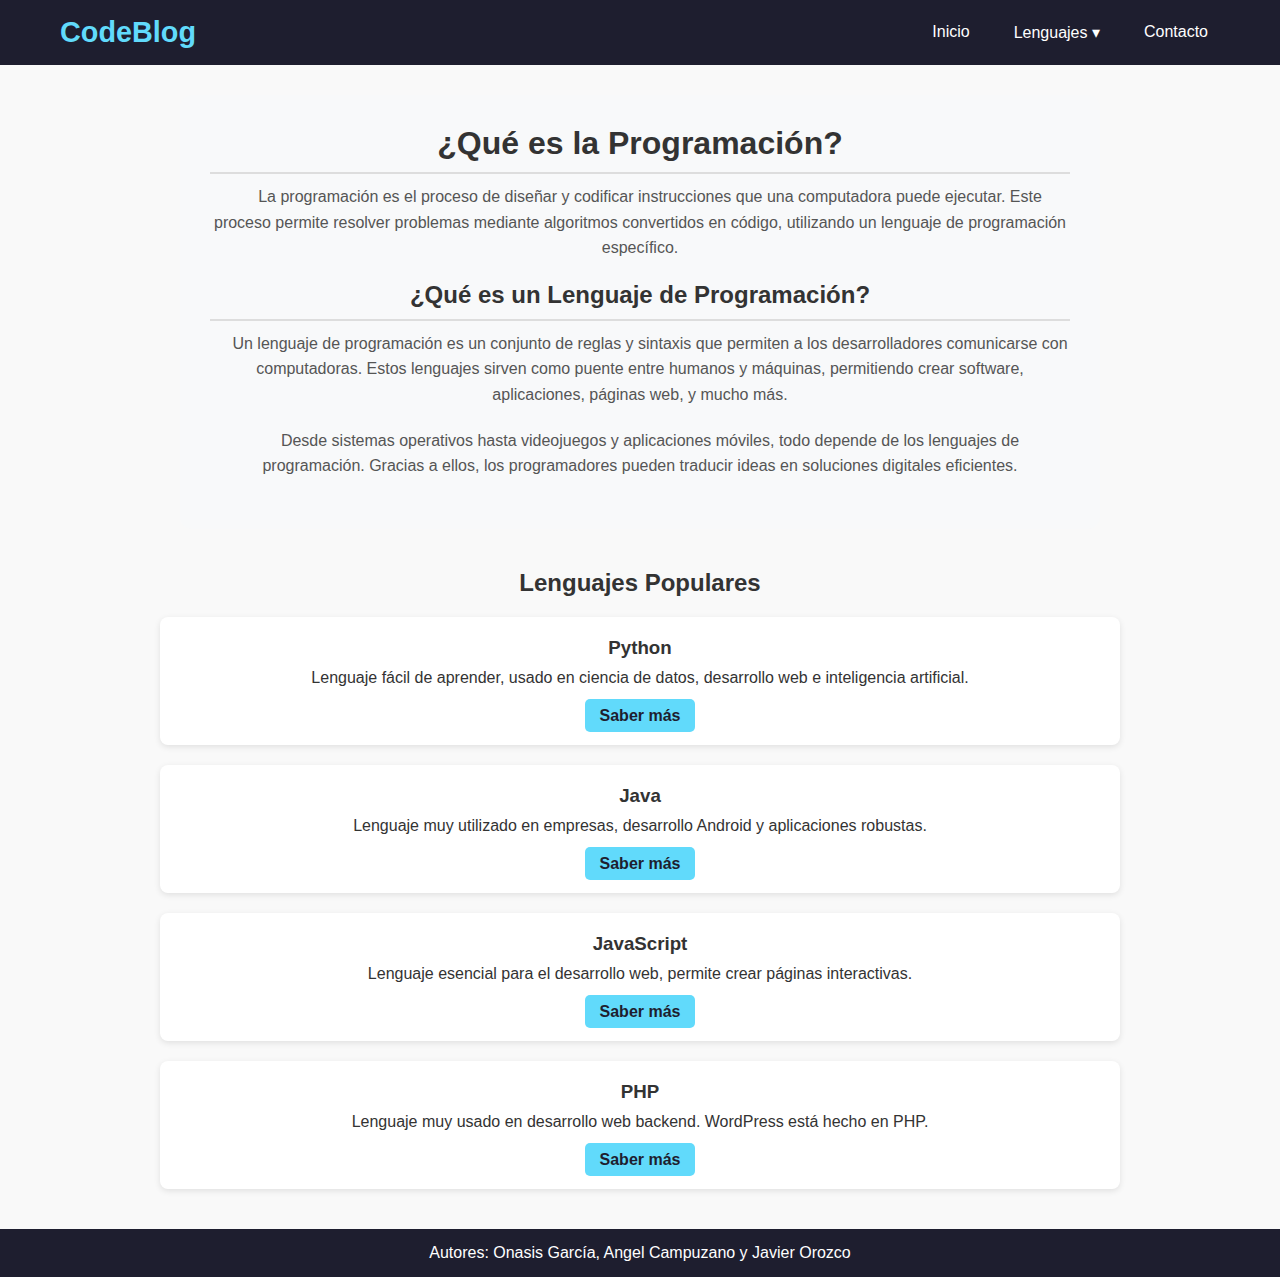
<file: index.html>
<!DOCTYPE html>
<html lang="es">
<head>
  <meta charset="UTF-8" />
  <meta name="viewport" content="width=device-width, initial-scale=1.0"/>
  <title>Blog de Programación</title>
  <link rel="stylesheet" href="estilos.css" />
</head>
<body>
  <header>
    <nav>
      <div class="logo">CodeBlog</div>
      <ul class="nav-links">
        <li><a href="index.html">Inicio</a></li>
        <li class="dropdown">
          <a href="#">Lenguajes ▾</a>
          <ul class="dropdown-menu">
            <li><a href="Python.html">Python</a></li>
            <li><a href="java.html">Java</a></li>
            <li><a href="javascript.html">JavaScript</a></li>
            <li><a href="php.html">PHP</a></li>
          </ul>
        </li>
        <li><a href="#">Contacto</a></li>
      </ul>
    </nav>
  </header>

  <main>
    <section class="intro">
  <h1>¿Qué es la Programación?</h1>
  <p>
    La programación es el proceso de diseñar y codificar instrucciones que una computadora puede ejecutar. 
    Este proceso permite resolver problemas mediante algoritmos convertidos en código, utilizando un lenguaje de programación específico.
  </p>

  <h2>¿Qué es un Lenguaje de Programación?</h2>
  <p>
    Un lenguaje de programación es un conjunto de reglas y sintaxis que permiten a los desarrolladores comunicarse con computadoras. 
    Estos lenguajes sirven como puente entre humanos y máquinas, permitiendo crear software, aplicaciones, páginas web, y mucho más.
  </p>
  <p>
    Desde sistemas operativos hasta videojuegos y aplicaciones móviles, todo depende de los lenguajes de programación. 
    Gracias a ellos, los programadores pueden traducir ideas en soluciones digitales eficientes.
  </p>
</section>

    <section class="lenguajes">
      <h2 style="padding: 20px;">Lenguajes Populares</h2>
      <div class="card">
        <h3>Python</h3>
        <p>Lenguaje fácil de aprender, usado en ciencia de datos, desarrollo web e inteligencia artificial.</p>
        <a class="btn" href="Python.html">Saber más</a>
      </div>

      <div class="card">
        <h3>Java</h3>
        <p>Lenguaje muy utilizado en empresas, desarrollo Android y aplicaciones robustas.</p>
        <a class="btn" href="java.html">Saber más</a>
      </div>

      <div class="card">
        <h3>JavaScript</h3>
        <p>Lenguaje esencial para el desarrollo web, permite crear páginas interactivas.</p>
        <a class="btn" href="javascrift.html">Saber más</a>
      </div>

      <div class="card">
        <h3>PHP</h3>
        <p>Lenguaje muy usado en desarrollo web backend. WordPress está hecho en PHP.</p>
        <a class="btn" href="php.html">Saber más</a>
      </div>
    </section>
  </main>

  <footer>
    <p>Autores: Onasis García, Angel Campuzano y Javier Orozco</p>
  </footer>
</body>
</html>
</file>
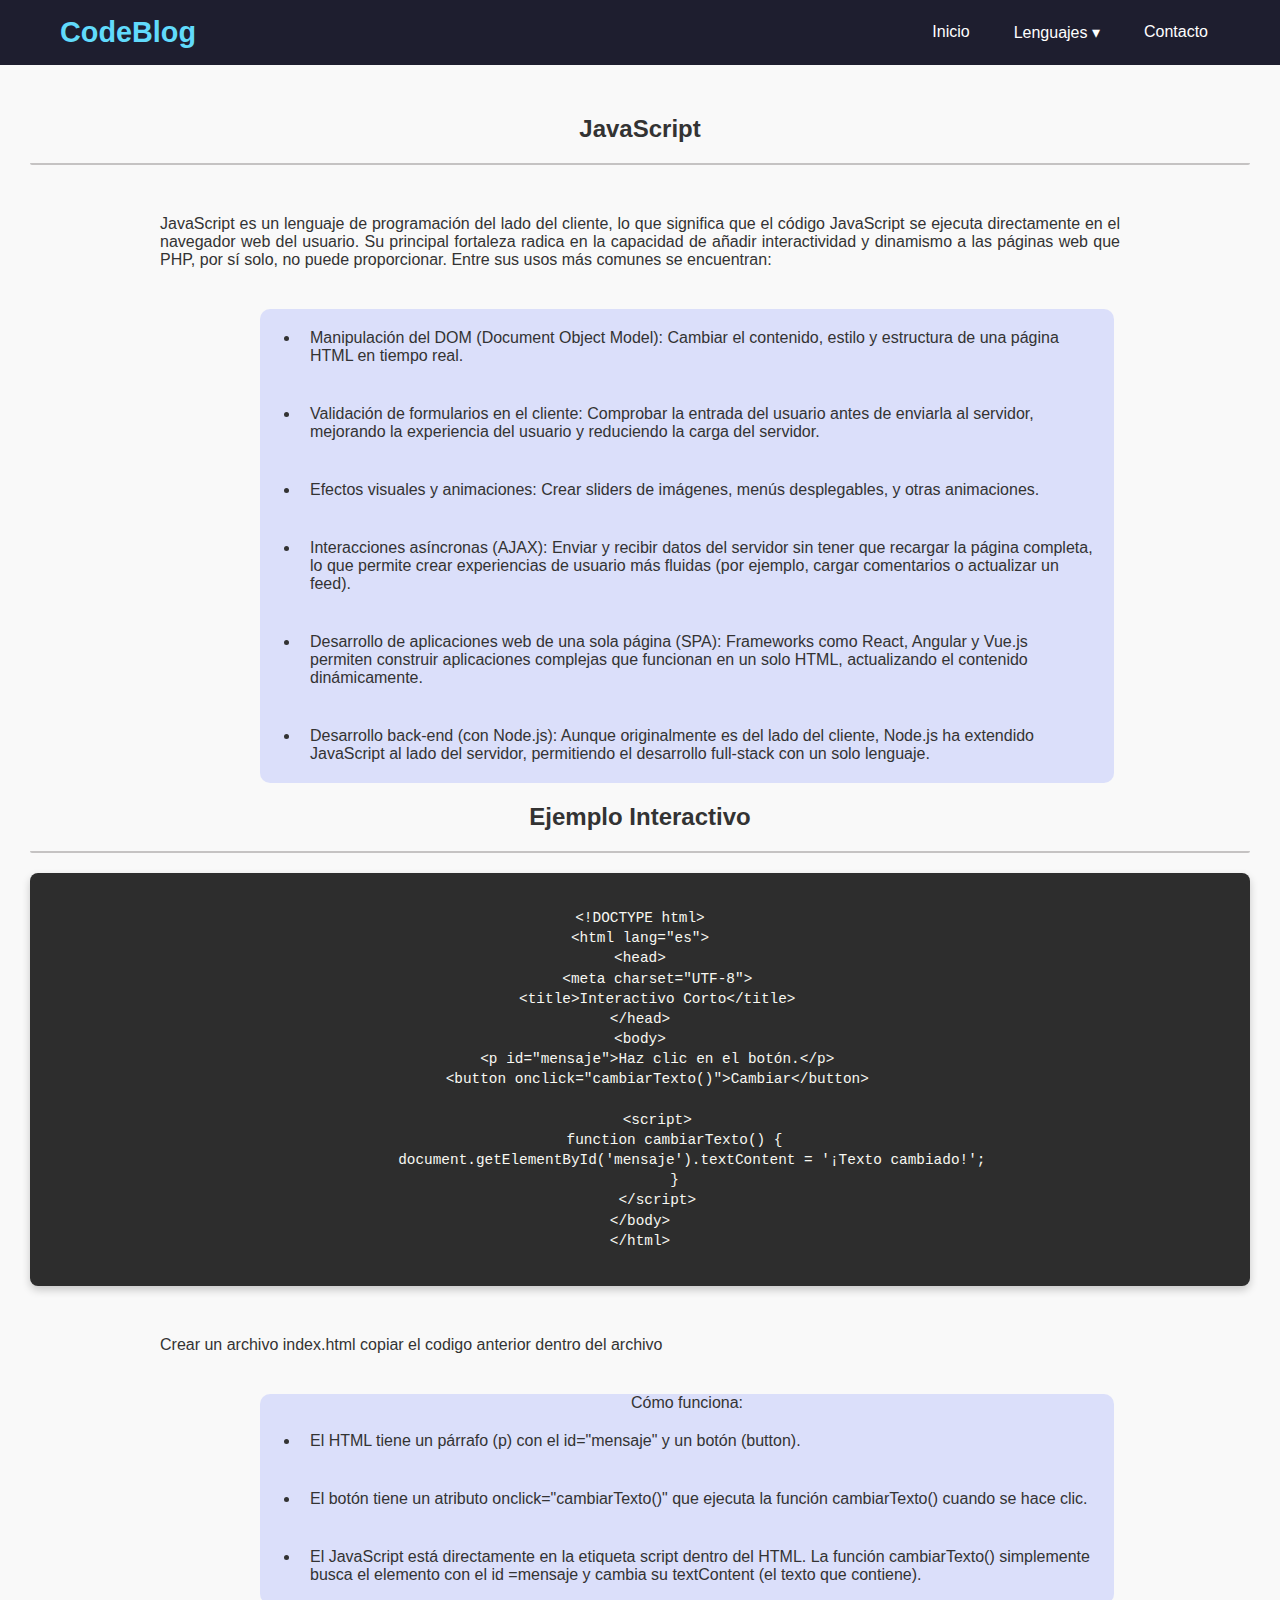
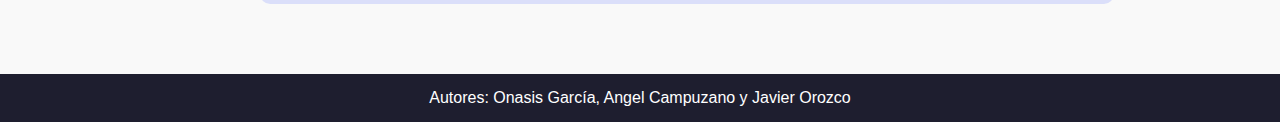
<file: javascrift.html>
<!DOCTYPE html>
<html lang="es">

<head>
    <meta charset="UTF-8" />
    <meta name="viewport" content="width=device-width, initial-scale=1.0" />
    <title>Blog de Programación</title>
    <link rel="stylesheet" href="javascrift.css" />
</head>

<body>
    <header>
        <nav>
            <div class="logo">CodeBlog</div>
            <ul class="nav-links">
                <li><a href="#">Inicio</a></li>
                <li class="dropdown">
                    <a href="#">Lenguajes ▾</a>
                    <ul class="dropdown-menu">
                        <li><a href="#">Python</a></li>
                        <li><a href="#">Java</a></li>
                        <li><a href="#">JavaScript</a></li>
                        <li><a href="#">PHP</a></li>
                    </ul>
                </li>
                <li><a href="#">Contacto</a></li>
            </ul>
        </nav>
    </header>

    <main>

        <section>
            <h2>JavaScript</h2>
            <p>JavaScript es un lenguaje de programación del lado del cliente, lo que significa que el código JavaScript
                se ejecuta directamente en el navegador web del usuario. Su principal fortaleza radica en la capacidad
                de añadir interactividad y dinamismo a las páginas web que PHP, por sí solo, no puede proporcionar.
                Entre sus usos más comunes se encuentran:</p>

            <ul>
                <li>Manipulación del DOM (Document Object Model): Cambiar el contenido, estilo y estructura de una
                    página HTML en tiempo real.</li>
                <li>Validación de formularios en el cliente: Comprobar la entrada del usuario antes de enviarla al
                    servidor, mejorando la experiencia del usuario y reduciendo la carga del servidor.</li>
                <li>Efectos visuales y animaciones: Crear sliders de imágenes, menús desplegables, y otras animaciones.
                </li>
                <li>Interacciones asíncronas (AJAX): Enviar y recibir datos del servidor sin tener que recargar la
                    página completa, lo que permite crear experiencias de usuario más fluidas (por ejemplo, cargar
                    comentarios o actualizar un feed).</li>
                <li>Desarrollo de aplicaciones web de una sola página (SPA): Frameworks como React, Angular y Vue.js
                    permiten construir aplicaciones complejas que funcionan en un solo HTML, actualizando el contenido
                    dinámicamente.</li>
                <li>Desarrollo back-end (con Node.js): Aunque originalmente es del lado del cliente, Node.js ha
                    extendido JavaScript al lado del servidor, permitiendo el desarrollo full-stack con un solo
                    lenguaje.</li>
            </ul>
        </section>

        <section>
            <h2>Ejemplo Interactivo</h2>

            <pre><code>
&lt;!DOCTYPE html&gt;
&lt;html lang="es"&gt;
&lt;head&gt;
    &lt;meta charset="UTF-8"&gt;
    &lt;title&gt;Interactivo Corto&lt;/title&gt;
&lt;/head&gt;
&lt;body&gt;
    &lt;p id="mensaje"&gt;Haz clic en el botón.&lt;/p&gt;
    &lt;button onclick="cambiarTexto()"&gt;Cambiar&lt;/button&gt;

    &lt;script&gt;
        function cambiarTexto() {
            document.getElementById('mensaje').textContent = '¡Texto cambiado!';
        }
    &lt;/script&gt;
&lt;/body&gt;
&lt;/html&gt;
    </code></pre>

            <p>
                Crear un archivo index.html copiar el codigo anterior dentro del archivo 
            </p>

            <ul>Cómo funciona:
                <li>El HTML tiene un párrafo (p) con el id="mensaje" y un botón (button).</li>
                <li>El botón tiene un atributo onclick="cambiarTexto()" que ejecuta la función cambiarTexto() cuando se hace clic.</li>
                <li>El JavaScript está directamente en la etiqueta script dentro del HTML. La función cambiarTexto() simplemente busca el elemento con el id =mensaje y cambia su textContent (el texto que contiene).</li>
            </ul>
        </section>


    </main>

    <footer>
        <p>Autores: Onasis García, Angel Campuzano y Javier Orozco</p>
    </footer>
</body>

</html>
</file>
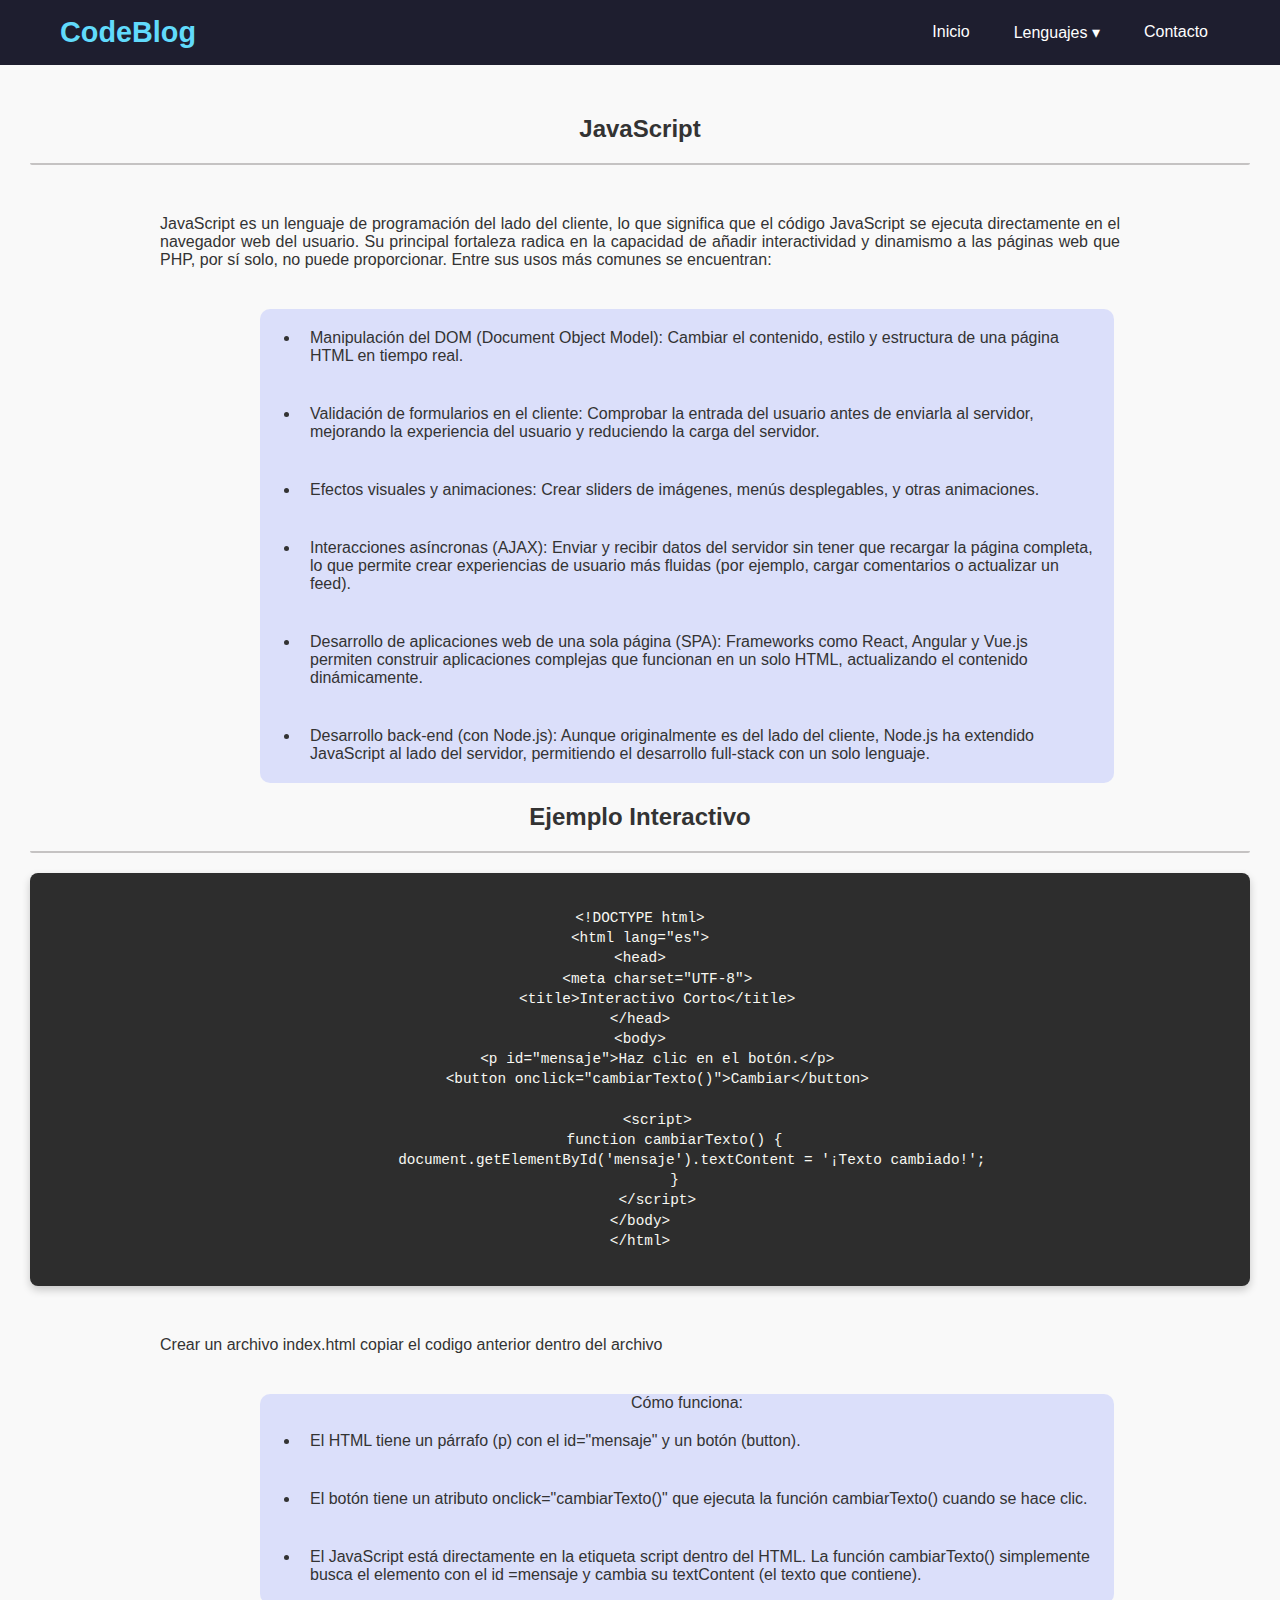
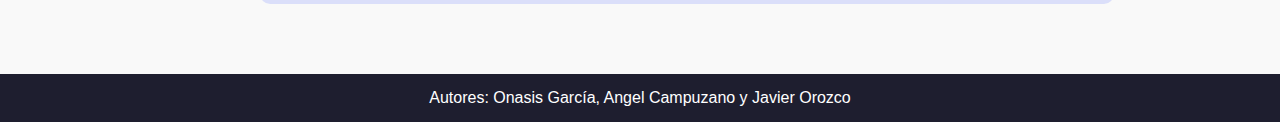
<file: javascript.html>
<!DOCTYPE html>
<html lang="es">

<head>
    <meta charset="UTF-8" />
    <meta name="viewport" content="width=device-width, initial-scale=1.0" />
    <title>Blog de Programación</title>
    <link rel="stylesheet" href="javascript.css" />
</head>

<body>
    <header>
    <nav>
      <div class="logo">CodeBlog</div>
      <ul class="nav-links">
        <li><a href="index.html">Inicio</a></li>
        <li class="dropdown">
          <a href="#">Lenguajes ▾</a>
          <ul class="dropdown-menu">
            <li><a href="Python.html">Python</a></li>
            <li><a href="java.html">Java</a></li>
            <li><a href="javascript.html">JavaScript</a></li>
            <li><a href="php.html">PHP</a></li>
          </ul>
        </li>
        <li><a href="#">Contacto</a></li>
      </ul>
    </nav>
  </header>

    <main>

        <section>
            <h2>JavaScript</h2>
            <p>JavaScript es un lenguaje de programación del lado del cliente, lo que significa que el código JavaScript
                se ejecuta directamente en el navegador web del usuario. Su principal fortaleza radica en la capacidad
                de añadir interactividad y dinamismo a las páginas web que PHP, por sí solo, no puede proporcionar.
                Entre sus usos más comunes se encuentran:</p>

            <ul>
                <li>Manipulación del DOM (Document Object Model): Cambiar el contenido, estilo y estructura de una
                    página HTML en tiempo real.</li>
                <li>Validación de formularios en el cliente: Comprobar la entrada del usuario antes de enviarla al
                    servidor, mejorando la experiencia del usuario y reduciendo la carga del servidor.</li>
                <li>Efectos visuales y animaciones: Crear sliders de imágenes, menús desplegables, y otras animaciones.
                </li>
                <li>Interacciones asíncronas (AJAX): Enviar y recibir datos del servidor sin tener que recargar la
                    página completa, lo que permite crear experiencias de usuario más fluidas (por ejemplo, cargar
                    comentarios o actualizar un feed).</li>
                <li>Desarrollo de aplicaciones web de una sola página (SPA): Frameworks como React, Angular y Vue.js
                    permiten construir aplicaciones complejas que funcionan en un solo HTML, actualizando el contenido
                    dinámicamente.</li>
                <li>Desarrollo back-end (con Node.js): Aunque originalmente es del lado del cliente, Node.js ha
                    extendido JavaScript al lado del servidor, permitiendo el desarrollo full-stack con un solo
                    lenguaje.</li>
            </ul>
        </section>

        <section>
            <h2>Ejemplo Interactivo</h2>

            <pre><code>
&lt;!DOCTYPE html&gt;
&lt;html lang="es"&gt;
&lt;head&gt;
    &lt;meta charset="UTF-8"&gt;
    &lt;title&gt;Interactivo Corto&lt;/title&gt;
&lt;/head&gt;
&lt;body&gt;
    &lt;p id="mensaje"&gt;Haz clic en el botón.&lt;/p&gt;
    &lt;button onclick="cambiarTexto()"&gt;Cambiar&lt;/button&gt;

    &lt;script&gt;
        function cambiarTexto() {
            document.getElementById('mensaje').textContent = '¡Texto cambiado!';
        }
    &lt;/script&gt;
&lt;/body&gt;
&lt;/html&gt;
    </code></pre>

            <p>
                Crear un archivo index.html copiar el codigo anterior dentro del archivo 
            </p>

            <ul>Cómo funciona:
                <li>El HTML tiene un párrafo (p) con el id="mensaje" y un botón (button).</li>
                <li>El botón tiene un atributo onclick="cambiarTexto()" que ejecuta la función cambiarTexto() cuando se hace clic.</li>
                <li>El JavaScript está directamente en la etiqueta script dentro del HTML. La función cambiarTexto() simplemente busca el elemento con el id =mensaje y cambia su textContent (el texto que contiene).</li>
            </ul>
        </section>


    </main>

    <footer>
        <p>Autores: Onasis García, Angel Campuzano y Javier Orozco</p>
    </footer>
</body>

</html>
</file>
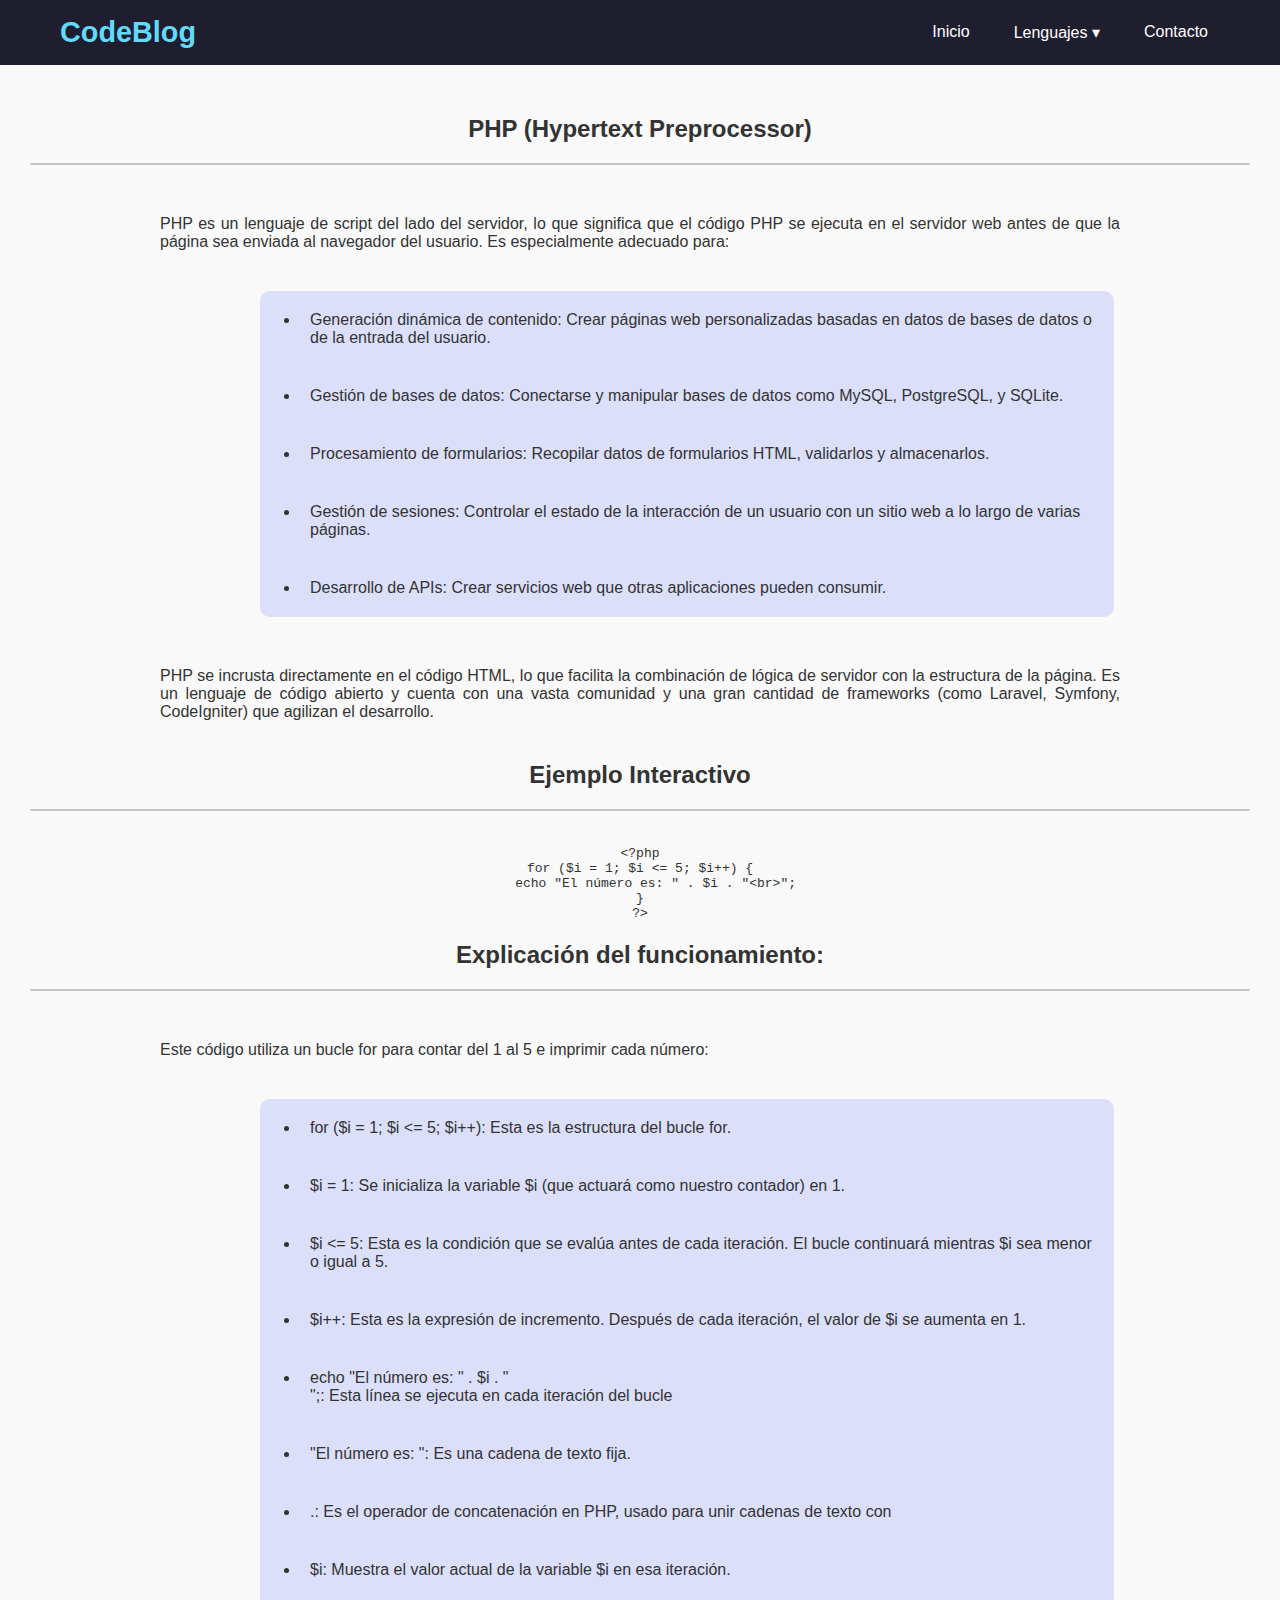
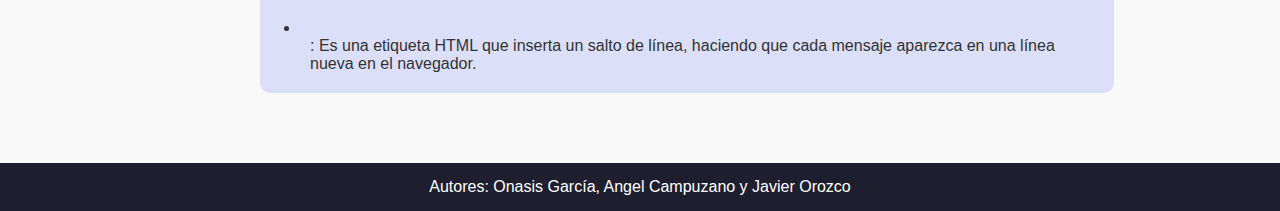
<file: php.html>
<!DOCTYPE html>
<html lang="es">
<head>
  <meta charset="UTF-8" />
  <meta name="viewport" content="width=device-width, initial-scale=1.0"/>
  <title>Blog de Programación</title>
  <link rel="stylesheet" href="php.css" />
</head>
<body>
  <header>
    <nav>
      <div class="logo">CodeBlog</div>
      <ul class="nav-links">
        <li><a href="index.html">Inicio</a></li>
        <li class="dropdown">
          <a href="#">Lenguajes ▾</a>
          <ul class="dropdown-menu">
            <li><a href="Python.html">Python</a></li>
            <li><a href="java.html">Java</a></li>
            <li><a href="javascript.html">JavaScript</a></li>
            <li><a href="php.html">PHP</a></li>
          </ul>
        </li>
        <li><a href="#">Contacto</a></li>
      </ul>
    </nav>
  </header>

  <main>
  

    <section>
<h2>PHP (Hypertext Preprocessor)</h2>
<p>PHP es un lenguaje de script del lado del servidor, lo que significa que el código PHP se ejecuta en el servidor web antes de que la página sea enviada al navegador del usuario. Es especialmente adecuado para:</p>

<ul>
    <li>Generación dinámica de contenido: Crear páginas web personalizadas basadas en datos de bases de datos o de la entrada del usuario.</li>
    <li>Gestión de bases de datos: Conectarse y manipular bases de datos como MySQL, PostgreSQL, y SQLite.</li>
    <li>Procesamiento de formularios: Recopilar datos de formularios HTML, validarlos y almacenarlos.</li>
    <li>Gestión de sesiones: Controlar el estado de la interacción de un usuario con un sitio web a lo largo de varias páginas.</li>
    <li>Desarrollo de APIs: Crear servicios web que otras aplicaciones pueden consumir.</li>
</ul>

<p>PHP se incrusta directamente en el código HTML, lo que facilita la combinación de lógica de servidor con la estructura de la página. Es un lenguaje de código abierto y cuenta con una vasta comunidad y una gran cantidad de frameworks (como Laravel, Symfony, CodeIgniter) que agilizan el desarrollo.</p>
    </section>

    

    <section>
<h2>Ejemplo Interactivo</h2>

<pre><code>
&lt;?php
for ($i = 1; $i &lt;= 5; $i++) {
    echo "El número es: " . $i . "&lt;br&gt;";
}
?&gt;
</code></pre>


<h2>Explicación del funcionamiento:</h2>

<p>Este código utiliza un bucle for para contar del 1 al 5 e imprimir cada número:</p>

  <ul>
  <li>for ($i = 1; $i <= 5; $i++): Esta es la estructura del bucle for.</li>
  <li>$i = 1: Se inicializa la variable $i (que actuará como nuestro contador) en 1.</li>
  <li>$i <= 5: Esta es la condición que se evalúa antes de cada iteración. El bucle continuará mientras $i sea menor o igual a 5.</li>
  <li>$i++: Esta es la expresión de incremento. Después de cada iteración, el valor de $i se aumenta en 1.</li>
  <li>echo "El número es: " . $i . "<br>";: Esta línea se ejecuta en cada iteración del bucle</li>
  <li>"El número es: ": Es una cadena de texto fija.</li>
  <li>.: Es el operador de concatenación en PHP, usado para unir cadenas de texto con</li>
  <li>$i: Muestra el valor actual de la variable $i en esa iteración.</li>
  <li><br>: Es una etiqueta HTML que inserta un salto de línea, haciendo que cada mensaje aparezca en una línea nueva en el navegador.</li>
</ul>


    </section>

    
  </main>

  <footer>
    <p>Autores: Onasis García, Angel Campuzano y Javier Orozco</p>
  </footer>
</body>
</html>
</file>
<file: estilos.css>
/* Reset general */
* {
    margin: 0;
    padding: 0;
    box-sizing: border-box;
    text-align: center;
}

body {
    font-family: Arial, sans-serif;
    background-color: #f9f9f9;
    color: #333;
}

/* Header */
header {
    background-color: #1e1e2f;
    padding: 15px 0;
}

nav {
    max-width: 1200px;
    margin: auto;
    display: flex;
    justify-content: space-between;
    align-items: center;
    padding: 0 20px;
}

.logo {
    font-size: 1.8rem;
    color: #61dafb;
    font-weight: bold;
}

.nav-links {
    list-style: none;
    display: flex;
    gap: 20px;
}

.nav-links li {
    position: relative;
}

.nav-links a {
    text-decoration: none;
    color: white;
    padding: 8px 12px;
    display: inline-block;
    border-radius: 4px;
    transition: background 0.3s;
}

.nav-links a:hover {
    background-color: #333;
}

/* Dropdown */
.dropdown-menu {
    display: none;
    position: absolute;
    background-color: #1e1e2f;
    top: 35px;
    left: 0;
    list-style: none;
    padding: 0;
    border-radius: 4px;
    min-width: 150px;
    box-shadow: 0 4px 6px rgba(0, 0, 0, 0.2);
}

.dropdown:hover .dropdown-menu {
    display: block;
}

.dropdown-menu li a {
    padding: 10px 15px;
    display: block;
}

/* Main content */
main {
    max-width: 1000px;
    margin: 30px auto;
    padding: 0 20px;
}

.intro {
    padding: 30px;
    background-color: #f8f9fa;
    border-radius: 12px;
    margin: 20px;
    font-family: 'Segoe UI', sans-serif;
    text-align: center;
}

.intro h1,
.intro h2 {
  color: #333;
  margin-bottom: 10px;
  padding-bottom: 10px;
  border-bottom: 2px solid #ddd;
}


.intro p {
    text-indent: 20px;
    line-height: 1.6;
    color: #555;
    margin-bottom: 20px;
}


/* Cards */
.lenguajes {
    margin-top: 20px;
}

.card {
    background: white;
    padding: 20px;
    border-radius: 8px;
    margin-bottom: 20px;
    box-shadow: 0 2px 6px rgba(0, 0, 0, 0.1);
}

.card h3 {
    margin-bottom: 10px;
}

.card p {
    margin-bottom: 20px;
}

/* Botón */
.btn {
    text-decoration: none;
    background-color: #61dafb;
    color: #1e1e2f;
    padding: 8px 15px;
    border-radius: 5px;
    font-weight: bold;
    transition: background-color 0.3s;
}

.btn:hover {
    background-color: #21a1f1;
    color: white;
}

/* Footer */
footer {
    background-color: #1e1e2f;
    color: white;
    text-align: center;
    padding: 15px 0;
    margin-top: 40px;
}
</file>
<file: javascrift.css>
/* Reset general */
* {
    margin: 0;
    padding: 0;
    box-sizing: border-box;
    text-align: center;
}

body {
    font-family: Arial, sans-serif;
    background-color: #f9f9f9;
    color: #333;
}

/* Header */
header {
    background-color: #1e1e2f;
    padding: 15px 0;
}

nav {
    max-width: 1200px;
    margin: auto;
    display: flex;
    justify-content: space-between;
    align-items: center;
    padding: 0 20px;
}

.logo {
    font-size: 1.8rem;
    color: #61dafb;
    font-weight: bold;
}

.nav-links {
    list-style: none;
    display: flex;
    gap: 20px;
}

.nav-links li {
    position: relative;
}

.nav-links a {
    text-decoration: none;
    color: white;
    padding: 8px 12px;
    display: inline-block;
    border-radius: 4px;
    transition: background 0.3s;
}

.nav-links a:hover {
    background-color: #333;
}

/* Dropdown */
.dropdown-menu {
    display: none;
    position: absolute;
    background-color: #1e1e2f;
    top: 35px;
    left: 0;
    list-style: none;
    padding: 0;
    border-radius: 4px;
    min-width: 150px;
    box-shadow: 0 4px 6px rgba(0, 0, 0, 0.2);
}

.dropdown:hover .dropdown-menu {
    display: block;
}

.dropdown-menu li a {
    padding: 10px 15px;
    display: block;
}

main{
    padding: 30px;
}

h2{
    padding: 20px;
    margin-bottom: 20px;
    border-bottom:2px solid #c5c3c3;
    border-radius: 2px;
}

section p{
    width: 1000px;
    padding: 20px;
    text-align: justify;
    margin: auto;
    margin-top: 30px;
}
section ul {
    width: 70%;
    background-color: #8c9aff44;
    border-radius: 10px;
    display: flex;
    justify-content: center;
    flex-direction: column;
    margin-left: 230px;
    margin-top: 20px;

    
}

section ul li{

    text-align: left;
    padding: 10px;
    margin: 10px;
    margin-left: 40px;

}


/* Footer */
footer {
    background-color: #1e1e2f;
    color: white;
    text-align: center;
    padding: 15px 0;
    margin-top: 40px;
}


/* Estilos para el contenedor de código */
pre {
    background-color: #2d2d2d; 
    color: #f8f8f2; 
    padding: 15px;
    border-radius: 8px; 
    overflow-x: auto; 
    font-family: 'Consolas', 'Monaco', 'Andale Mono', 'Ubuntu Mono', monospace; 
    font-size: 0.9em; 
    line-height: 1.4;
    box-shadow: 0 4px 8px rgba(0, 0, 0, 0.2); 
    margin: 20px 0; 
}


code {
    
    color: inherit;
    font-family: inherit;
    white-space: pre; 
}

.html-tag {
    color: #e06c75; 
}
.html-attribute {
    color: #e5c07b; 
}
.html-value {
    color: #98c379; 
}
.js-keyword {
    color: #c678dd;  
}
.js-string {
    color: #98c379; 
}
</file>
<file: javascript.css>
/* Reset general */
* {
    margin: 0;
    padding: 0;
    box-sizing: border-box;
    text-align: center;
}

body {
    font-family: Arial, sans-serif;
    background-color: #f9f9f9;
    color: #333;
}

/* Header */
header {
    background-color: #1e1e2f;
    padding: 15px 0;
}

nav {
    max-width: 1200px;
    margin: auto;
    display: flex;
    justify-content: space-between;
    align-items: center;
    padding: 0 20px;
}

.logo {
    font-size: 1.8rem;
    color: #61dafb;
    font-weight: bold;
}

.nav-links {
    list-style: none;
    display: flex;
    gap: 20px;
}

.nav-links li {
    position: relative;
}

.nav-links a {
    text-decoration: none;
    color: white;
    padding: 8px 12px;
    display: inline-block;
    border-radius: 4px;
    transition: background 0.3s;
}

.nav-links a:hover {
    background-color: #333;
}

/* Dropdown */
.dropdown-menu {
    display: none;
    position: absolute;
    background-color: #1e1e2f;
    top: 35px;
    left: 0;
    list-style: none;
    padding: 0;
    border-radius: 4px;
    min-width: 150px;
    box-shadow: 0 4px 6px rgba(0, 0, 0, 0.2);
}

.dropdown:hover .dropdown-menu {
    display: block;
}

.dropdown-menu li a {
    padding: 10px 15px;
    display: block;
}

main{
    padding: 30px;
}

h2{
    padding: 20px;
    margin-bottom: 20px;
    border-bottom:2px solid #c5c3c3;
    border-radius: 2px;
}

section p{
    width: 1000px;
    padding: 20px;
    text-align: justify;
    margin: auto;
    margin-top: 30px;
}
section ul {
    width: 70%;
    background-color: #8c9aff44;
    border-radius: 10px;
    display: flex;
    justify-content: center;
    flex-direction: column;
    margin-left: 230px;
    margin-top: 20px;

    
}

section ul li{

    text-align: left;
    padding: 10px;
    margin: 10px;
    margin-left: 40px;

}


/* Footer */
footer {
    background-color: #1e1e2f;
    color: white;
    text-align: center;
    padding: 15px 0;
    margin-top: 40px;
}


/* Estilos para el contenedor de código */
pre {
    background-color: #2d2d2d; 
    color: #f8f8f2; 
    padding: 15px;
    border-radius: 8px; 
    overflow-x: auto; 
    font-family: 'Consolas', 'Monaco', 'Andale Mono', 'Ubuntu Mono', monospace; 
    font-size: 0.9em; 
    line-height: 1.4;
    box-shadow: 0 4px 8px rgba(0, 0, 0, 0.2); 
    margin: 20px 0; 
}


code {
    
    color: inherit;
    font-family: inherit;
    white-space: pre; 
}

.html-tag {
    color: #e06c75; 
}
.html-attribute {
    color: #e5c07b; 
}
.html-value {
    color: #98c379; 
}
.js-keyword {
    color: #c678dd;  
}
.js-string {
    color: #98c379; 
}
</file>
<file: php.css>
/* Reset general */
* {
    margin: 0;
    padding: 0;
    box-sizing: border-box;
    text-align: center;
}

body {
    font-family: Arial, sans-serif;
    background-color: #f9f9f9;
    color: #333;
}

/* Header */
header {
    background-color: #1e1e2f;
    padding: 15px 0;
}

nav {
    max-width: 1200px;
    margin: auto;
    display: flex;
    justify-content: space-between;
    align-items: center;
    padding: 0 20px;
}

.logo {
    font-size: 1.8rem;
    color: #61dafb;
    font-weight: bold;
}

.nav-links {
    list-style: none;
    display: flex;
    gap: 20px;
}

.nav-links li {
    position: relative;
}

.nav-links a {
    text-decoration: none;
    color: white;
    padding: 8px 12px;
    display: inline-block;
    border-radius: 4px;
    transition: background 0.3s;
}

.nav-links a:hover {
    background-color: #333;
}

/* Dropdown */
.dropdown-menu {
    display: none;
    position: absolute;
    background-color: #1e1e2f;
    top: 35px;
    left: 0;
    list-style: none;
    padding: 0;
    border-radius: 4px;
    min-width: 150px;
    box-shadow: 0 4px 6px rgba(0, 0, 0, 0.2);
}

.dropdown:hover .dropdown-menu {
    display: block;
}

.dropdown-menu li a {
    padding: 10px 15px;
    display: block;
}

main{
    padding: 30px;
}

h2{
    padding: 20px;
    margin-bottom: 20px;
    border-bottom:2px solid #c5c3c3;
    border-radius: 2px;
}

section p{
    width: 1000px;
    padding: 20px;
    text-align: justify;
    margin: auto;
    margin-top: 30px;
}
section ul {
    width: 70%;
    background-color: #8c9aff44;
    border-radius: 10px;
    display: flex;
    justify-content: center;
    flex-direction: column;
    margin-left: 230px;
    margin-top: 20px;

    
}

section ul li{

    text-align: left;
    padding: 10px;
    margin: 10px;
    margin-left: 40px;

}


/* Footer */
footer {
    background-color: #1e1e2f;
    color: white;
    text-align: center;
    padding: 15px 0;
    margin-top: 40px;
}
</file>
